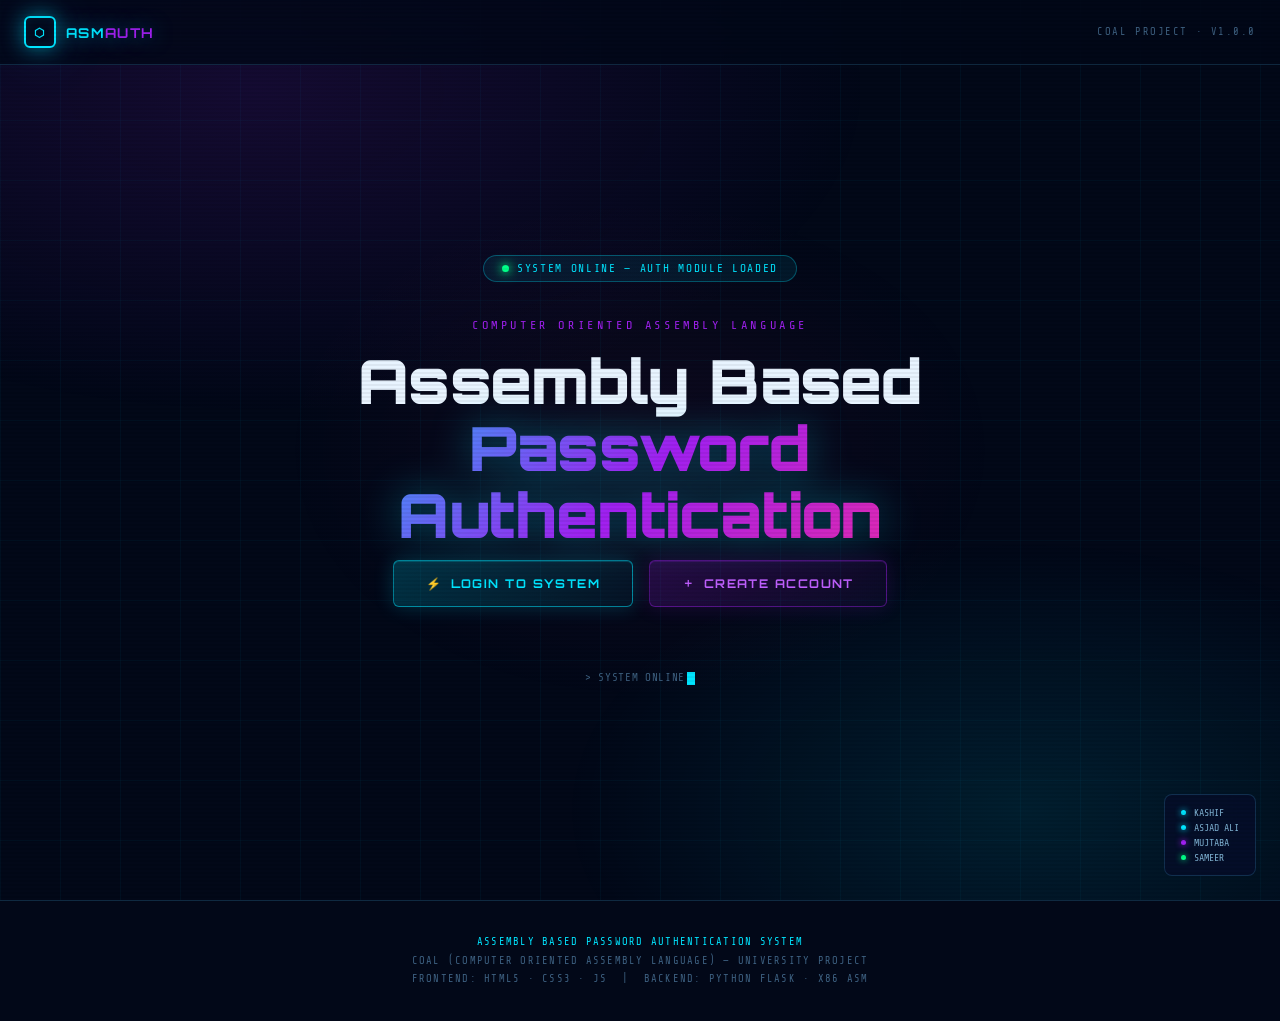
<file: index.html>
<!DOCTYPE html>
<html lang="en">
<head>
  <meta charset="UTF-8" />
  <meta name="viewport" content="width=device-width, initial-scale=1.0" />
  <title>Assembly Auth System — COAL Project</title>
  <meta name="description" content="x86 Assembly-based Password Authentication System — University COAL Project" />
  <link rel="stylesheet" href="style.css" />
</head>
<body>

<!-- Scanlines overlay -->
  <div class="scanlines"></div>

  <!-- Floating particles -->
  <div class="particles" id="particles"></div>

  <!-- Toast notification -->
  <div id="toast"></div>

  <!-- ── NAVBAR ─────────────────────────────────────────── -->
  <nav class="navbar">
    <div class="nav-logo">
      <div class="logo-icon">⬡</div>
      <span>ASM<span style="color:var(--purple)">AUTH</span></span>
    </div>
    <div class="nav-badge">COAL Project · v1.0.0</div>
  </nav>

  <!-- ── HERO ───────────────────────────────────────────── -->
  <section class="hero">
    <div class="container">
      <div class="hero-content">

        <div class="status-badge">
          <span class="status-dot"></span>
          System Online — Auth Module Loaded
        </div>

        <span class="hero-tag">Computer Oriented Assembly Language</span>

        <h1 class="hero-title">
          <span class="line-1">Assembly Based</span>
          <span class="line-2">Password Authentication</span>
        </h1>

        <!-- CTA Buttons -->
        <div class="hero-cta">
          <a href="login.html" class="btn btn-primary">
            <span>⚡</span>
            <span class="btn-text">Login to System</span>
          </a>
          <a href="signup.html" class="btn btn-secondary">
            <span>＋</span>
            <span class="btn-text">Create Account</span>
          </a>
        </div>

        <!-- Terminal -->
        <div class="terminal-line" id="indexTerminal"></div>

        <!-- Feature cards -->
      
        
         
          
        </div>

      </div>
    </div>
  </section>

  <!-- ── FOOTER ─────────────────────────────────────────── -->
  <footer class="page-footer">
    <p class="footer-text">
      <span>Assembly Based Password Authentication System</span><br>
      COAL (Computer Oriented Assembly Language) — University Project<br>
      Frontend: HTML5 · CSS3 · JS &nbsp;|&nbsp; Backend: Python Flask · x86 ASM
    </p>
  </footer>

  <!-- Corner info badge -->
  <div class="corner-badge">
 
    <div class="corner-badge-items">
      <div class="corner-item"><span class="dot cyan"></span>KASHIF</div>
      <div class="corner-item"><span class="dot cyan"></span>ASJAD ALI</div>
      <div class="corner-item"><span class="dot purple"></span>MUJTABA</div>
      <div class="corner-item"><span class="dot green"></span>SAMEER</div>
    </div>
  </div>

  <script src="script.js"></script>
</body>
</html>
</file>
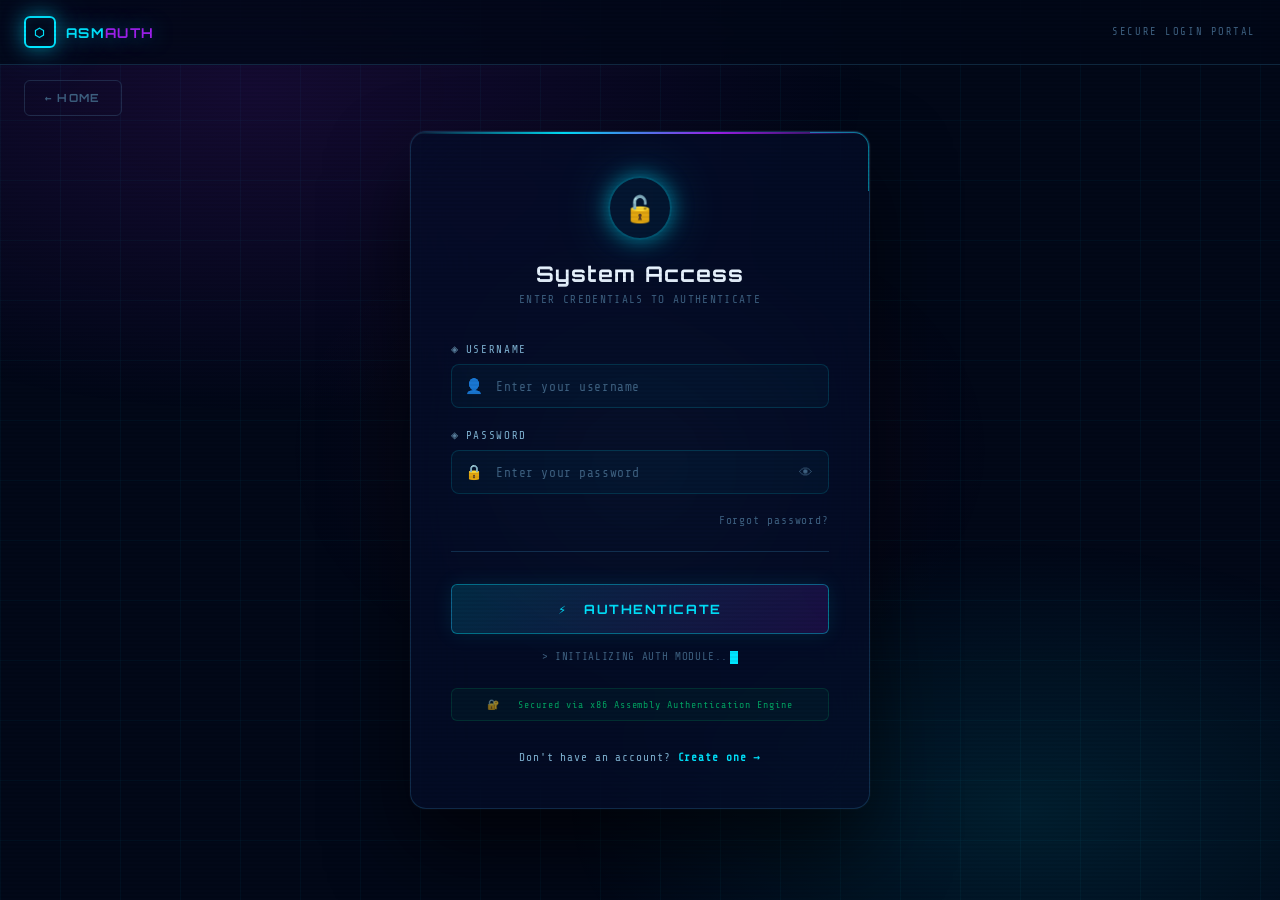
<file: login.html>
<!DOCTYPE html>
<html lang="en">
<head>
  <meta charset="UTF-8" />
  <meta name="viewport" content="width=device-width, initial-scale=1.0" />
  <title>Login — Assembly Auth System</title>
  <meta name="description" content="Secure login portal — Assembly Auth System COAL Project" />
  <link rel="stylesheet" href="style.css" />
</head>
<body>

  <!-- Scanlines overlay -->
  <div class="scanlines"></div>

  <!-- Floating particles -->
  <div class="particles" id="particles"></div>

  <!-- Toast notification -->
  <div id="toast"></div>

  <!-- ── NAVBAR ─────────────────────────────────────────── -->
  <nav class="navbar">
    <div class="nav-logo">
      <div class="logo-icon">⬡</div>
      <span>ASM<span style="color:var(--purple)">AUTH</span></span>
    </div>
    <div class="nav-badge">Secure Login Portal</div>
  </nav>

  <!-- Back button -->
  <div class="back-nav">
    <a href="index.html" class="btn btn-ghost">← Home</a>
  </div>

  <!-- ── LOGIN PAGE ─────────────────────────────────────── -->
  <main class="auth-page">
    <div class="auth-wrapper">

      <div class="auth-card">

        <!-- Card header -->
        <div class="auth-header">
          <div class="auth-icon">🔓</div>
          <h1 class="auth-title">System Access</h1>
          <p class="auth-subtitle">Enter credentials to authenticate</p>
        </div>

        <!-- Alert box -->
        <div class="alert-box" id="loginAlert" role="alert"></div>

        <!-- Login Form -->
        <form id="loginForm" novalidate autocomplete="off">

          <!-- Username -->
          <div class="form-group">
            <label class="form-label" for="loginUsername">
              <span class="label-icon">◈</span>
              Username
            </label>
            <div class="input-wrapper">
              <input
                type="text"
                id="loginUsername"
                class="form-input"
                placeholder="Enter your username"
                maxlength="20"
                autocomplete="username"
                spellcheck="false"
              />
              <span class="input-icon">👤</span>
            </div>
            <span class="field-error" id="usernameError"></span>
          </div>

          <!-- Password -->
          <div class="form-group">
            <label class="form-label" for="loginPassword">
              <span class="label-icon">◈</span>
              Password
            </label>
            <div class="input-wrapper">
              <input
                type="password"
                id="loginPassword"
                class="form-input"
                placeholder="Enter your password"
                maxlength="64"
                autocomplete="current-password"
              />
              <span class="input-icon">🔒</span>
              <button
                type="button"
                class="pw-toggle"
                onclick="togglePassword('loginPassword', this)"
                aria-label="Toggle password visibility"
              >👁</button>
            </div>
            <span class="field-error" id="passwordError"></span>
          </div>

          <!-- Forgot password -->
          <div class="form-footer">
            <span></span>
            <a href="#" class="form-link" onclick="handleForgot(event)">Forgot password?</a>
          </div>

          <hr class="form-divider" />

          <!-- Submit button -->
          <button type="submit" class="btn btn-submit" id="loginBtn">
            <span class="btn-spinner"></span>
            <span class="btn-text">⚡ &nbsp; Authenticate</span>
          </button>

        </form>

        <!-- Terminal line -->
        <div class="terminal-line" id="loginTerminal" style="margin-top:16px;"></div>

        <!-- Security bar -->
        <div class="security-bar">
          🔐 &nbsp; Secured via x86 Assembly Authentication Engine
        </div>

        <!-- Signup redirect -->
        <div class="form-footer-center">
          <a href="signup.html" class="form-link">
            Don't have an account? <span>Create one →</span>
          </a>
        </div>

      </div>

    </div>
  </main>

  <!-- ── FOOTER ─────────────────────────────────────────── -->


  <script src="script.js"></script>
  <script>
    function handleForgot(e) {
      e.preventDefault();
      showToast('Password recovery requires Flask backend integration.', 'info');
    }
  </script>
</body>
</html>
</file>
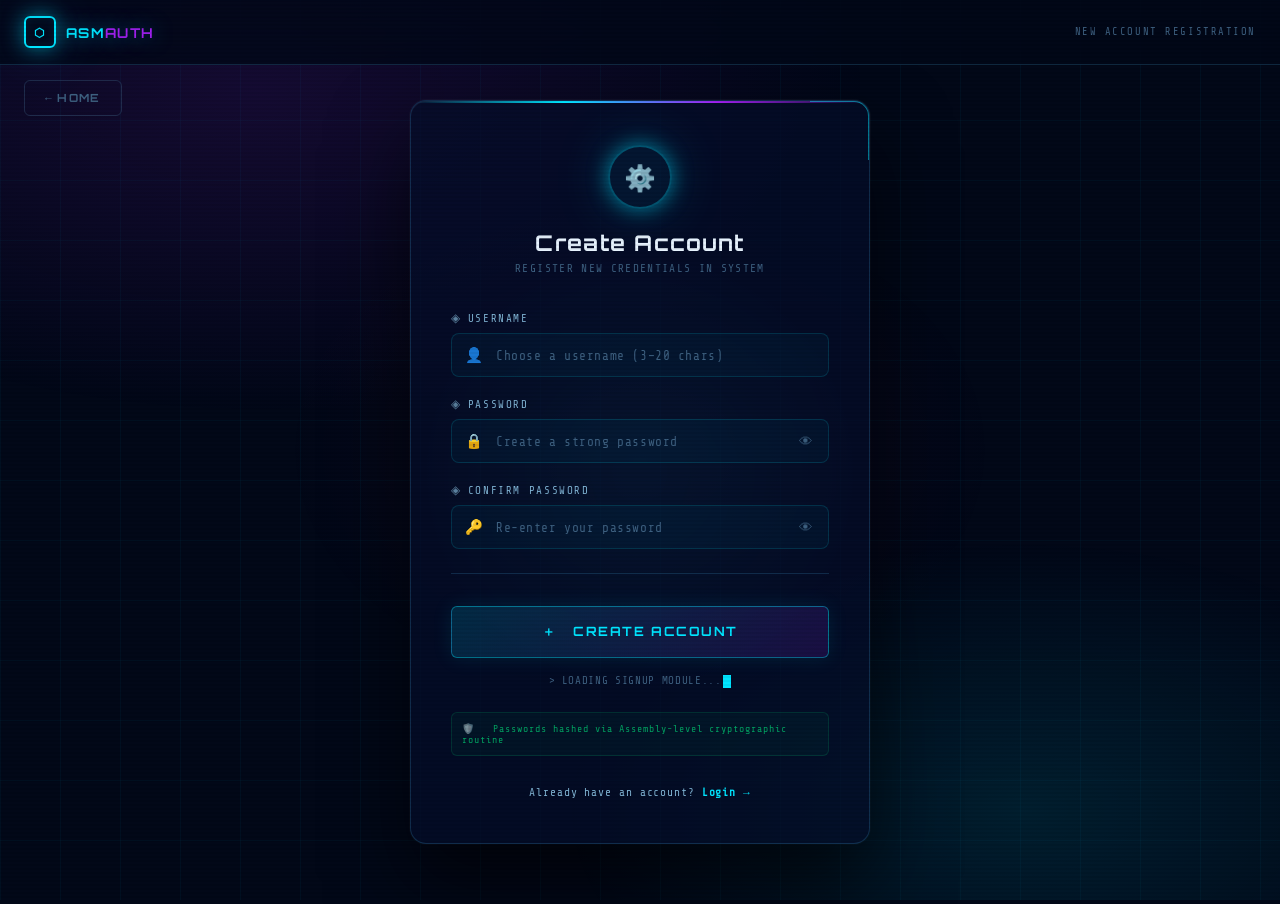
<file: signup.html>
<!DOCTYPE html>
<html lang="en">
<head>
  <meta charset="UTF-8" />
  <meta name="viewport" content="width=device-width, initial-scale=1.0" />
  <title>Sign Up — Assembly Auth System</title>
  <meta name="description" content="Create a new account — Assembly Auth System COAL Project" />
  <link rel="stylesheet" href="style.css" />
</head>
<body>

  <!-- Scanlines overlay -->
  <div class="scanlines"></div>

  <!-- Floating particles -->
  <div class="particles" id="particles"></div>

  <!-- Toast notification -->
  <div id="toast"></div>

  <!-- ── NAVBAR ─────────────────────────────────────────── -->
  <nav class="navbar">
    <div class="nav-logo">
      <div class="logo-icon">⬡</div>
      <span>ASM<span style="color:var(--purple)">AUTH</span></span>
    </div>
    <div class="nav-badge">New Account Registration</div>
  </nav>

  <!-- Back button -->
  <div class="back-nav">
    <a href="index.html" class="btn btn-ghost">← Home</a>
  </div>

  <!-- ── SIGNUP PAGE ────────────────────────────────────── -->
  <main class="auth-page">
    <div class="auth-wrapper">

      <div class="auth-card">

        <!-- Card header -->
        <div class="auth-header">
          <div class="auth-icon">⚙️</div>
          <h1 class="auth-title">Create Account</h1>
          <p class="auth-subtitle">Register new credentials in system</p>
        </div>

        <!-- Alert box -->
        <div class="alert-box" id="signupAlert" role="alert"></div>

        <!-- Signup Form -->
        <form id="signupForm" novalidate autocomplete="off">

          <!-- Username -->
          <div class="form-group">
            <label class="form-label" for="signupUsername">
              <span class="label-icon">◈</span>
              Username
            </label>
            <div class="input-wrapper">
              <input
                type="text"
                id="signupUsername"
                class="form-input"
                placeholder="Choose a username (3–20 chars)"
                maxlength="20"
                autocomplete="username"
                spellcheck="false"
              />
              <span class="input-icon">👤</span>
            </div>
            <span class="field-error" id="usernameError"></span>
          </div>

          <!-- Password -->
          <div class="form-group">
            <label class="form-label" for="signupPassword">
              <span class="label-icon">◈</span>
              Password
            </label>
            <div class="input-wrapper">
              <input
                type="password"
                id="signupPassword"
                class="form-input"
                placeholder="Create a strong password"
                maxlength="64"
                autocomplete="new-password"
              />
              <span class="input-icon">🔒</span>
              <button
                type="button"
                class="pw-toggle"
                onclick="togglePassword('signupPassword', this)"
                aria-label="Toggle password visibility"
              >👁</button>
            </div>
            <span class="field-error" id="passwordError"></span>

            <!-- Strength meter -->
            <div class="strength-bar" id="strengthBar">
              <div class="strength-segment"></div>
              <div class="strength-segment"></div>
              <div class="strength-segment"></div>
              <div class="strength-segment"></div>
              <div class="strength-segment"></div>
            </div>
            <div class="strength-label" id="strengthLabel"></div>
          </div>

          <!-- Confirm Password -->
          <div class="form-group">
            <label class="form-label" for="signupConfirm">
              <span class="label-icon">◈</span>
              Confirm Password
            </label>
            <div class="input-wrapper">
              <input
                type="password"
                id="signupConfirm"
                class="form-input"
                placeholder="Re-enter your password"
                maxlength="64"
                autocomplete="new-password"
              />
              <span class="input-icon">🔑</span>
              <button
                type="button"
                class="pw-toggle"
                onclick="togglePassword('signupConfirm', this)"
                aria-label="Toggle confirm password visibility"
              >👁</button>
            </div>
            <span class="field-error" id="confirmError"></span>
          </div>

          <hr class="form-divider" />

          <!-- Submit button -->
          <button type="submit" class="btn btn-submit" id="signupBtn">
            <span class="btn-spinner"></span>
            <span class="btn-text">＋ &nbsp; Create Account</span>
          </button>

        </form>

        <!-- Terminal line -->
        <div class="terminal-line" id="signupTerminal" style="margin-top:16px;"></div>

        <!-- Security bar -->
        <div class="security-bar">
          🛡️ &nbsp; Passwords hashed via Assembly-level cryptographic routine
        </div>

        <!-- Login redirect -->
        <div class="form-footer-center">
          <a href="login.html" class="form-link">
            Already have an account? <span>Login →</span>
          </a>
        </div>

      </div>

    </div>
  </main>

  <!-- ── FOOTER ─────────────────────────────────────────── -->
 

  <script src="script.js"></script>
</body>
</html>
</file>
<file: style.css>
/* ============================================================
   ASSEMBLY AUTH SYSTEM — style.css
   Cyberpunk Glassmorphism Theme
   ============================================================ */

@import url('https://fonts.googleapis.com/css2?family=Orbitron:wght@400;600;700;900&family=Share+Tech+Mono&family=Exo+2:wght@300;400;500;600&display=swap');

/* ── CSS Variables ───────────────────────────────────────── */
:root {
  --bg-deep:       #020818;
  --bg-mid:        #050f2a;
  --bg-card:       rgba(8, 20, 60, 0.55);
  --border-glass:  rgba(80, 200, 255, 0.18);
  --cyan:          #00e5ff;
  --cyan-dim:      rgba(0, 229, 255, 0.15);
  --purple:        #a020f0;
  --purple-dim:    rgba(160, 32, 240, 0.15);
  --pink:          #ff2d95;
  --green:         #00ff88;
  --text-primary:  #e8f4ff;
  --text-secondary:#7fb3d3;
  --text-muted:    #3d6080;
  --danger:        #ff4560;
  --success:       #00ff88;
  --font-display:  'Orbitron', monospace;
  --font-mono:     'Share Tech Mono', monospace;
  --font-body:     'Exo 2', sans-serif;
  --glow-cyan:     0 0 20px rgba(0,229,255,0.5), 0 0 60px rgba(0,229,255,0.2);
  --glow-purple:   0 0 20px rgba(160,32,240,0.5), 0 0 60px rgba(160,32,240,0.2);
  --glow-pink:     0 0 20px rgba(255,45,149,0.5), 0 0 60px rgba(255,45,149,0.2);
  --transition:    0.3s cubic-bezier(0.4, 0, 0.2, 1);
}

/* ── Reset ───────────────────────────────────────────────── */
*, *::before, *::after { box-sizing: border-box; margin: 0; padding: 0; }
html { scroll-behavior: smooth; }

body {
  font-family: var(--font-body);
  background: var(--bg-deep);
  color: var(--text-primary);
  min-height: 100vh;
  overflow-x: hidden;
  position: relative;
}

/* ── Animated Background Grid ────────────────────────────── */
body::before {
  content: '';
  position: fixed;
  inset: 0;
  background-image:
    linear-gradient(rgba(0,229,255,0.04) 1px, transparent 1px),
    linear-gradient(90deg, rgba(0,229,255,0.04) 1px, transparent 1px);
  background-size: 60px 60px;
  pointer-events: none;
  z-index: 0;
  animation: gridPulse 8s ease-in-out infinite;
}

body::after {
  content: '';
  position: fixed;
  inset: 0;
  background:
    radial-gradient(ellipse 80% 60% at 20% 10%, rgba(160,32,240,0.12) 0%, transparent 60%),
    radial-gradient(ellipse 60% 50% at 80% 90%, rgba(0,229,255,0.10) 0%, transparent 60%),
    radial-gradient(ellipse 40% 40% at 50% 50%, rgba(255,45,149,0.05) 0%, transparent 70%);
  pointer-events: none;
  z-index: 0;
}

@keyframes gridPulse {
  0%, 100% { opacity: 0.6; }
  50%       { opacity: 1; }
}

/* ── Utility ─────────────────────────────────────────────── */
.container {
  max-width: 1100px;
  margin: 0 auto;
  padding: 0 24px;
  position: relative;
  z-index: 1;
}

a { color: inherit; text-decoration: none; }

/* ── Scanline overlay ────────────────────────────────────── */
.scanlines {
  position: fixed;
  inset: 0;
  pointer-events: none;
  z-index: 999;
  background: repeating-linear-gradient(
    0deg,
    transparent,
    transparent 2px,
    rgba(0,0,0,0.05) 2px,
    rgba(0,0,0,0.05) 4px
  );
}

/* ══════════════════════════════════════════════════════════
   NAVBAR
══════════════════════════════════════════════════════════ */
.navbar {
  position: fixed;
  top: 0; left: 0; right: 0;
  z-index: 100;
  padding: 16px 24px;
  display: flex;
  align-items: center;
  justify-content: space-between;
  background: rgba(2, 8, 24, 0.8);
  backdrop-filter: blur(20px);
  border-bottom: 1px solid var(--border-glass);
}

.nav-logo {
  display: flex;
  align-items: center;
  gap: 10px;
  font-family: var(--font-display);
  font-size: 0.85rem;
  font-weight: 700;
  letter-spacing: 0.1em;
  color: var(--cyan);
  text-shadow: var(--glow-cyan);
}

.nav-logo .logo-icon {
  width: 32px; height: 32px;
  border: 2px solid var(--cyan);
  border-radius: 6px;
  display: flex; align-items: center; justify-content: center;
  font-size: 0.75rem;
  box-shadow: var(--glow-cyan), inset 0 0 10px rgba(0,229,255,0.1);
  animation: logoPulse 3s ease-in-out infinite;
}

@keyframes logoPulse {
  0%, 100% { box-shadow: var(--glow-cyan), inset 0 0 10px rgba(0,229,255,0.1); }
  50%       { box-shadow: 0 0 30px rgba(0,229,255,0.8), 0 0 80px rgba(0,229,255,0.3), inset 0 0 20px rgba(0,229,255,0.2); }
}

.nav-badge {
  font-family: var(--font-mono);
  font-size: 0.65rem;
  color: var(--text-muted);
  letter-spacing: 0.15em;
  text-transform: uppercase;
}

/* ══════════════════════════════════════════════════════════
   HERO / INDEX PAGE
══════════════════════════════════════════════════════════ */
.hero {
  min-height: 100vh;
  display: flex;
  align-items: center;
  justify-content: center;
  padding: 100px 24px 60px;
  text-align: center;
  position: relative;
}

.hero-content {
  max-width: 820px;
  position: relative;
  z-index: 1;
  animation: heroReveal 1s ease-out forwards;
}

@keyframes heroReveal {
  from { opacity: 0; transform: translateY(40px); }
  to   { opacity: 1; transform: translateY(0); }
}

/* Status badge */
.status-badge {
  display: inline-flex;
  align-items: center;
  gap: 8px;
  background: rgba(0,229,255,0.08);
  border: 1px solid rgba(0,229,255,0.3);
  border-radius: 100px;
  padding: 6px 18px;
  font-family: var(--font-mono);
  font-size: 0.7rem;
  color: var(--cyan);
  letter-spacing: 0.15em;
  text-transform: uppercase;
  margin-bottom: 36px;
}

.status-dot {
  width: 7px; height: 7px;
  border-radius: 50%;
  background: var(--green);
  box-shadow: 0 0 8px var(--green), 0 0 16px var(--green);
  animation: blink 1.5s ease-in-out infinite;
}

@keyframes blink {
  0%, 100% { opacity: 1; }
  50%       { opacity: 0.2; }
}

/* Hero title */
.hero-tag {
  font-family: var(--font-mono);
  font-size: 0.75rem;
  color: var(--purple);
  letter-spacing: 0.3em;
  text-transform: uppercase;
  margin-bottom: 16px;
  display: block;
}

.hero-title {
  font-family: var(--font-display);
  font-size: clamp(2rem, 5vw, 3.8rem);
  font-weight: 900;
  line-height: 1.1;
  letter-spacing: -0.01em;
  margin-bottom: 12px;
}

.hero-title .line-1 {
  color: var(--text-primary);
  display: block;
}

.hero-title .line-2 {
  display: block;
  background: linear-gradient(135deg, var(--cyan) 0%, var(--purple) 50%, var(--pink) 100%);
  -webkit-background-clip: text;
  -webkit-text-fill-color: transparent;
  background-clip: text;
  filter: drop-shadow(0 0 20px rgba(0,229,255,0.4));
}

.hero-subtitle {
  font-family: var(--font-mono);
  font-size: 0.9rem;
  color: var(--text-secondary);
  letter-spacing: 0.08em;
  margin-bottom: 20px;
}

.hero-desc {
  font-size: 1.05rem;
  color: var(--text-secondary);
  line-height: 1.8;
  max-width: 600px;
  margin: 0 auto 48px;
  font-weight: 300;
}

/* ── Hero CTA Buttons ─────────────────────────────────────── */
.hero-cta {
  display: flex;
  gap: 16px;
  justify-content: center;
  flex-wrap: wrap;
  margin-bottom: 64px;
}

/* ── Tech Stack Pills ──────────────────────────────────────── */
.tech-pills {
  display: flex;
  gap: 10px;
  justify-content: center;
  flex-wrap: wrap;
  margin-bottom: 60px;
}

.pill {
  font-family: var(--font-mono);
  font-size: 0.68rem;
  letter-spacing: 0.1em;
  text-transform: uppercase;
  padding: 5px 14px;
  border-radius: 4px;
  border: 1px solid;
  opacity: 0.7;
  transition: opacity var(--transition);
}

.pill:hover { opacity: 1; }
.pill.html  { color: #ff6b35; border-color: rgba(255,107,53,0.4); background: rgba(255,107,53,0.08); }
.pill.css   { color: #264de4; border-color: rgba(38,77,228,0.4); background: rgba(38,77,228,0.08); }
.pill.js    { color: #f7df1e; border-color: rgba(247,223,30,0.4); background: rgba(247,223,30,0.08); }
.pill.py    { color: #3572A5; border-color: rgba(53,114,165,0.4); background: rgba(53,114,165,0.08); }
.pill.asm   { color: var(--green); border-color: rgba(0,255,136,0.4); background: rgba(0,255,136,0.08); }
.pill.flask { color: var(--cyan); border-color: rgba(0,229,255,0.4); background: rgba(0,229,255,0.08); }

/* ── Features Grid ────────────────────────────────────────── */
.features-grid {
  display: grid;
  grid-template-columns: repeat(auto-fit, minmax(220px, 1fr));
  gap: 16px;
  margin-top: 0;
}

.feature-card {
  background: var(--bg-card);
  border: 1px solid var(--border-glass);
  border-radius: 12px;
  padding: 24px 20px;
  text-align: left;
  backdrop-filter: blur(16px);
  transition: all var(--transition);
  animation: cardReveal 0.8s ease-out both;
}

.feature-card:nth-child(1) { animation-delay: 0.1s; }
.feature-card:nth-child(2) { animation-delay: 0.2s; }
.feature-card:nth-child(3) { animation-delay: 0.3s; }
.feature-card:nth-child(4) { animation-delay: 0.4s; }

@keyframes cardReveal {
  from { opacity: 0; transform: translateY(24px); }
  to   { opacity: 1; transform: translateY(0); }
}

.feature-card:hover {
  border-color: rgba(0,229,255,0.35);
  background: rgba(0,229,255,0.06);
  transform: translateY(-4px);
  box-shadow: 0 20px 40px rgba(0,0,0,0.4), 0 0 30px rgba(0,229,255,0.1);
}

.feature-icon {
  font-size: 1.6rem;
  margin-bottom: 12px;
  display: block;
}

.feature-title {
  font-family: var(--font-display);
  font-size: 0.75rem;
  font-weight: 700;
  letter-spacing: 0.08em;
  text-transform: uppercase;
  color: var(--cyan);
  margin-bottom: 8px;
}

.feature-desc {
  font-size: 0.82rem;
  color: var(--text-secondary);
  line-height: 1.6;
  font-weight: 300;
}

/* ══════════════════════════════════════════════════════════
   BUTTONS
══════════════════════════════════════════════════════════ */
.btn {
  display: inline-flex;
  align-items: center;
  justify-content: center;
  gap: 8px;
  font-family: var(--font-display);
  font-size: 0.75rem;
  font-weight: 700;
  letter-spacing: 0.12em;
  text-transform: uppercase;
  padding: 14px 32px;
  border-radius: 6px;
  border: none;
  cursor: pointer;
  transition: all var(--transition);
  position: relative;
  overflow: hidden;
  text-decoration: none;
}

.btn::before {
  content: '';
  position: absolute;
  top: 0; left: -100%;
  width: 100%; height: 100%;
  background: linear-gradient(90deg, transparent, rgba(255,255,255,0.1), transparent);
  transition: left 0.5s ease;
}

.btn:hover::before { left: 100%; }

/* Primary cyan button */
.btn-primary {
  background: linear-gradient(135deg, rgba(0,229,255,0.2), rgba(0,229,255,0.05));
  color: var(--cyan);
  border: 1px solid rgba(0,229,255,0.5);
  box-shadow: 0 0 20px rgba(0,229,255,0.2), inset 0 1px 0 rgba(0,229,255,0.2);
}

.btn-primary:hover {
  background: linear-gradient(135deg, rgba(0,229,255,0.3), rgba(0,229,255,0.1));
  border-color: var(--cyan);
  box-shadow: var(--glow-cyan), inset 0 1px 0 rgba(0,229,255,0.3);
  transform: translateY(-2px);
}

/* Secondary purple button */
.btn-secondary {
  background: linear-gradient(135deg, rgba(160,32,240,0.2), rgba(160,32,240,0.05));
  color: #c060ff;
  border: 1px solid rgba(160,32,240,0.4);
  box-shadow: 0 0 20px rgba(160,32,240,0.15), inset 0 1px 0 rgba(160,32,240,0.2);
}

.btn-secondary:hover {
  background: linear-gradient(135deg, rgba(160,32,240,0.3), rgba(160,32,240,0.1));
  border-color: var(--purple);
  box-shadow: var(--glow-purple), inset 0 1px 0 rgba(160,32,240,0.3);
  transform: translateY(-2px);
}

/* Submit / full-width button */
.btn-submit {
  width: 100%;
  background: linear-gradient(135deg, rgba(0,229,255,0.15), rgba(160,32,240,0.15));
  color: var(--cyan);
  border: 1px solid rgba(0,229,255,0.4);
  padding: 16px;
  font-size: 0.8rem;
  box-shadow: 0 0 20px rgba(0,229,255,0.1);
  margin-top: 8px;
}

.btn-submit:hover {
  background: linear-gradient(135deg, rgba(0,229,255,0.25), rgba(160,32,240,0.25));
  border-color: var(--cyan);
  box-shadow: var(--glow-cyan);
  transform: translateY(-2px);
}

.btn-submit:active { transform: translateY(0); }

/* Ghost / back button */
.btn-ghost {
  background: transparent;
  color: var(--text-muted);
  border: 1px solid rgba(61,96,128,0.4);
  font-size: 0.7rem;
  padding: 10px 20px;
}

.btn-ghost:hover {
  color: var(--text-secondary);
  border-color: rgba(127,179,211,0.4);
  background: rgba(127,179,211,0.05);
  transform: translateY(-1px);
}

/* Danger */
.btn-danger {
  background: linear-gradient(135deg, rgba(255,69,96,0.2), rgba(255,69,96,0.05));
  color: var(--danger);
  border: 1px solid rgba(255,69,96,0.4);
}
.btn-danger:hover {
  box-shadow: 0 0 20px rgba(255,69,96,0.4);
  transform: translateY(-2px);
}

/* Loading state */
.btn.loading {
  pointer-events: none;
  opacity: 0.7;
}

.btn .btn-spinner {
  width: 14px; height: 14px;
  border: 2px solid currentColor;
  border-top-color: transparent;
  border-radius: 50%;
  animation: spin 0.8s linear infinite;
  display: none;
}

.btn.loading .btn-spinner { display: block; }
.btn.loading .btn-text { opacity: 0.6; }

@keyframes spin { to { transform: rotate(360deg); } }

/* ══════════════════════════════════════════════════════════
   AUTH PAGES (Login / Signup)
══════════════════════════════════════════════════════════ */
.auth-page {
  min-height: 100vh;
  display: flex;
  align-items: center;
  justify-content: center;
  padding: 100px 24px 60px;
}

.auth-wrapper {
  width: 100%;
  max-width: 460px;
  position: relative;
  z-index: 1;
  animation: authReveal 0.8s cubic-bezier(0.34, 1.56, 0.64, 1) forwards;
}

@keyframes authReveal {
  from { opacity: 0; transform: translateY(30px) scale(0.96); }
  to   { opacity: 1; transform: translateY(0) scale(1); }
}

/* Glow blob behind card */
.auth-wrapper::before {
  content: '';
  position: absolute;
  top: 50%; left: 50%;
  transform: translate(-50%, -50%);
  width: 500px; height: 500px;
  background: radial-gradient(circle, rgba(0,229,255,0.07) 0%, transparent 70%);
  pointer-events: none;
  z-index: -1;
}

/* Glass card */
.auth-card {
  background: rgba(5, 14, 42, 0.7);
  border: 1px solid var(--border-glass);
  border-radius: 16px;
  padding: 44px 40px;
  backdrop-filter: blur(32px);
  box-shadow:
    0 40px 80px rgba(0,0,0,0.6),
    0 0 0 1px rgba(255,255,255,0.03),
    inset 0 1px 0 rgba(255,255,255,0.06);
  position: relative;
  overflow: hidden;
}

/* Top accent bar */
.auth-card::before {
  content: '';
  position: absolute;
  top: 0; left: 0; right: 0;
  height: 2px;
  background: linear-gradient(90deg, transparent, var(--cyan), var(--purple), transparent);
}

/* Corner decorations */
.auth-card::after {
  content: '';
  position: absolute;
  top: -1px; right: -1px;
  width: 60px; height: 60px;
  border-top: 2px solid var(--cyan);
  border-right: 2px solid var(--cyan);
  border-radius: 0 16px 0 0;
  opacity: 0.5;
}

/* Card header */
.auth-header {
  text-align: center;
  margin-bottom: 36px;
}

.auth-icon {
  width: 64px; height: 64px;
  margin: 0 auto 20px;
  border: 2px solid rgba(0,229,255,0.3);
  border-radius: 50%;
  display: flex; align-items: center; justify-content: center;
  font-size: 1.6rem;
  background: rgba(0,229,255,0.05);
  box-shadow: var(--glow-cyan);
  animation: iconSpin 20s linear infinite;
}

@keyframes iconSpin {
  0%, 100% { box-shadow: var(--glow-cyan); }
  33%       { box-shadow: var(--glow-purple); }
  66%       { box-shadow: var(--glow-pink); }
}

.auth-title {
  font-family: var(--font-display);
  font-size: 1.35rem;
  font-weight: 700;
  letter-spacing: 0.06em;
  color: var(--text-primary);
  margin-bottom: 6px;
}

.auth-subtitle {
  font-family: var(--font-mono);
  font-size: 0.7rem;
  color: var(--text-muted);
  letter-spacing: 0.12em;
  text-transform: uppercase;
}

/* ── Form Fields ──────────────────────────────────────────── */
.form-group {
  margin-bottom: 20px;
  position: relative;
}

.form-label {
  display: flex;
  align-items: center;
  gap: 6px;
  font-family: var(--font-mono);
  font-size: 0.68rem;
  letter-spacing: 0.15em;
  text-transform: uppercase;
  color: var(--text-secondary);
  margin-bottom: 8px;
}

.form-label .label-icon {
  font-size: 0.75rem;
  opacity: 0.7;
}

.input-wrapper {
  position: relative;
}

.form-input {
  width: 100%;
  background: rgba(0, 229, 255, 0.03);
  border: 1px solid rgba(0,229,255,0.15);
  border-radius: 8px;
  padding: 13px 16px 13px 44px;
  font-family: var(--font-mono);
  font-size: 0.9rem;
  color: var(--text-primary);
  outline: none;
  transition: all var(--transition);
  letter-spacing: 0.04em;
}

.form-input::placeholder {
  color: var(--text-muted);
  font-family: var(--font-mono);
  font-size: 0.8rem;
}

.form-input:focus {
  border-color: var(--cyan);
  background: rgba(0,229,255,0.06);
  box-shadow: 0 0 0 3px rgba(0,229,255,0.08), var(--glow-cyan);
}

.form-input.error {
  border-color: var(--danger);
  background: rgba(255,69,96,0.05);
  box-shadow: 0 0 0 3px rgba(255,69,96,0.08);
}

.form-input.success {
  border-color: var(--green);
  background: rgba(0,255,136,0.04);
}

.input-icon {
  position: absolute;
  left: 14px;
  top: 50%;
  transform: translateY(-50%);
  color: var(--text-muted);
  font-size: 0.9rem;
  pointer-events: none;
  transition: color var(--transition);
  z-index: 1;
}

.form-input:focus ~ .input-icon,
.input-wrapper:focus-within .input-icon {
  color: var(--cyan);
}

/* Password toggle */
.pw-toggle {
  position: absolute;
  right: 12px;
  top: 50%;
  transform: translateY(-50%);
  background: none;
  border: none;
  color: var(--text-muted);
  cursor: pointer;
  font-size: 0.85rem;
  padding: 4px;
  transition: color var(--transition);
  z-index: 2;
}

.pw-toggle:hover { color: var(--cyan); }

/* Field error message */
.field-error {
  font-family: var(--font-mono);
  font-size: 0.65rem;
  color: var(--danger);
  letter-spacing: 0.08em;
  margin-top: 5px;
  padding-left: 4px;
  display: none;
}

.field-error.visible { display: block; animation: fadeIn 0.2s ease; }

/* Password strength */
.strength-bar {
  display: flex;
  gap: 4px;
  margin-top: 8px;
  display: none;
}

.strength-bar.visible { display: flex; }

.strength-segment {
  height: 3px;
  flex: 1;
  border-radius: 2px;
  background: rgba(255,255,255,0.08);
  transition: background 0.3s ease;
}

.strength-segment.weak   { background: var(--danger); }
.strength-segment.medium { background: #ffaa00; }
.strength-segment.strong { background: var(--green); }

.strength-label {
  font-family: var(--font-mono);
  font-size: 0.62rem;
  margin-top: 4px;
  letter-spacing: 0.1em;
  text-transform: uppercase;
  display: none;
}

.strength-label.visible { display: block; }
.strength-label.weak   { color: var(--danger); }
.strength-label.medium { color: #ffaa00; }
.strength-label.strong { color: var(--green); }

/* Divider */
.form-divider {
  border: none;
  border-top: 1px solid var(--border-glass);
  margin: 24px 0;
}

/* Links inside form */
.form-link {
  font-family: var(--font-mono);
  font-size: 0.7rem;
  color: var(--text-muted);
  letter-spacing: 0.08em;
  cursor: pointer;
  transition: color var(--transition);
  text-decoration: none;
}

.form-link:hover { color: var(--cyan); }

.form-footer {
  display: flex;
  align-items: center;
  justify-content: space-between;
  margin-top: 20px;
}

.form-footer-center {
  text-align: center;
  margin-top: 24px;
}

.form-footer-center .form-link {
  color: var(--text-secondary);
}

.form-footer-center .form-link span {
  color: var(--cyan);
  font-weight: bold;
}

/* ── Alert / Toast ────────────────────────────────────────── */
.alert-box {
  display: none;
  align-items: flex-start;
  gap: 12px;
  padding: 14px 16px;
  border-radius: 8px;
  font-family: var(--font-mono);
  font-size: 0.75rem;
  letter-spacing: 0.05em;
  margin-bottom: 20px;
  animation: alertSlide 0.3s ease;
  border: 1px solid;
}

.alert-box.visible { display: flex; }

@keyframes alertSlide {
  from { opacity: 0; transform: translateY(-8px); }
  to   { opacity: 1; transform: translateY(0); }
}

.alert-box.alert-success {
  background: rgba(0,255,136,0.07);
  border-color: rgba(0,255,136,0.3);
  color: var(--green);
}

.alert-box.alert-error {
  background: rgba(255,69,96,0.07);
  border-color: rgba(255,69,96,0.3);
  color: var(--danger);
}

.alert-box.alert-info {
  background: rgba(0,229,255,0.07);
  border-color: rgba(0,229,255,0.3);
  color: var(--cyan);
}

.alert-icon { font-size: 1rem; flex-shrink: 0; margin-top: 1px; }
.alert-text { line-height: 1.5; }

/* ── Security info bar ────────────────────────────────────── */
.security-bar {
  display: flex;
  align-items: center;
  justify-content: center;
  gap: 8px;
  padding: 10px;
  background: rgba(0,255,136,0.04);
  border: 1px solid rgba(0,255,136,0.12);
  border-radius: 6px;
  margin-top: 24px;
  font-family: var(--font-mono);
  font-size: 0.62rem;
  color: rgba(0,255,136,0.6);
  letter-spacing: 0.1em;
}

/* ── Terminal typing animation ───────────────────────────── */
.terminal-line {
  font-family: var(--font-mono);
  font-size: 0.68rem;
  color: var(--text-muted);
  letter-spacing: 0.06em;
  text-align: center;
  margin-top: 16px;
  min-height: 1.2em;
}

.terminal-cursor {
  display: inline-block;
  width: 8px; height: 13px;
  background: var(--cyan);
  vertical-align: middle;
  margin-left: 2px;
  animation: cursorBlink 1s step-end infinite;
}

@keyframes cursorBlink {
  0%, 100% { opacity: 1; }
  50%       { opacity: 0; }
}

/* ── Back button ──────────────────────────────────────────── */
.back-nav {
  position: fixed;
  top: 80px;
  left: 24px;
  z-index: 50;
}

/* ══════════════════════════════════════════════════════════
   FLOATING PARTICLES
══════════════════════════════════════════════════════════ */
.particles {
  position: fixed;
  inset: 0;
  pointer-events: none;
  z-index: 0;
  overflow: hidden;
}

.particle {
  position: absolute;
  width: 2px; height: 2px;
  background: var(--cyan);
  border-radius: 50%;
  opacity: 0;
  animation: float linear infinite;
}

@keyframes float {
  0%   { opacity: 0; transform: translateY(0) rotate(0deg); }
  10%  { opacity: 0.6; }
  90%  { opacity: 0.2; }
  100% { opacity: 0; transform: translateY(-100vh) rotate(720deg); }
}

/* ══════════════════════════════════════════════════════════
   DATA BADGE (index page corner)
══════════════════════════════════════════════════════════ */
.corner-badge {
  position: fixed;
  bottom: 24px;
  right: 24px;
  z-index: 50;
  background: rgba(5,14,42,0.9);
  border: 1px solid var(--border-glass);
  border-radius: 8px;
  padding: 12px 16px;
  backdrop-filter: blur(16px);
}

.corner-badge-title {
  font-family: var(--font-mono);
  font-size: 0.55rem;
  color: var(--text-muted);
  letter-spacing: 0.15em;
  text-transform: uppercase;
  margin-bottom: 6px;
}

.corner-badge-items {
  display: flex;
  flex-direction: column;
  gap: 4px;
}

.corner-item {
  display: flex;
  align-items: center;
  gap: 8px;
  font-family: var(--font-mono);
  font-size: 0.62rem;
  color: var(--text-secondary);
}

.corner-item .dot {
  width: 5px; height: 5px;
  border-radius: 50%;
}
.dot.cyan   { background: var(--cyan); box-shadow: 0 0 6px var(--cyan); }
.dot.purple { background: var(--purple); box-shadow: 0 0 6px var(--purple); }
.dot.green  { background: var(--green); box-shadow: 0 0 6px var(--green); }

/* ══════════════════════════════════════════════════════════
   TOAST NOTIFICATION
══════════════════════════════════════════════════════════ */
#toast {
  position: fixed;
  top: 80px;
  right: 24px;
  z-index: 9999;
  display: flex;
  align-items: center;
  gap: 12px;
  padding: 14px 20px;
  border-radius: 8px;
  font-family: var(--font-mono);
  font-size: 0.75rem;
  letter-spacing: 0.05em;
  backdrop-filter: blur(16px);
  border: 1px solid;
  max-width: 320px;
  opacity: 0;
  transform: translateX(340px);
  transition: all 0.4s cubic-bezier(0.34, 1.56, 0.64, 1);
  pointer-events: none;
}

#toast.show {
  opacity: 1;
  transform: translateX(0);
}

#toast.toast-success {
  background: rgba(0,255,136,0.12);
  border-color: rgba(0,255,136,0.4);
  color: var(--green);
}

#toast.toast-error {
  background: rgba(255,69,96,0.12);
  border-color: rgba(255,69,96,0.4);
  color: var(--danger);
}

#toast.toast-info {
  background: rgba(0,229,255,0.12);
  border-color: rgba(0,229,255,0.4);
  color: var(--cyan);
}

/* ══════════════════════════════════════════════════════════
   FOOTER
══════════════════════════════════════════════════════════ */
.page-footer {
  padding: 32px 24px;
  text-align: center;
  border-top: 1px solid var(--border-glass);
  position: relative;
  z-index: 1;
}

.footer-text {
  font-family: var(--font-mono);
  font-size: 0.65rem;
  color: var(--text-muted);
  letter-spacing: 0.12em;
  text-transform: uppercase;
  line-height: 1.8;
}

.footer-text span { color: var(--cyan); }

/* ══════════════════════════════════════════════════════════
   ANIMATIONS & MISC
══════════════════════════════════════════════════════════ */
@keyframes fadeIn {
  from { opacity: 0; }
  to   { opacity: 1; }
}

@keyframes shimmer {
  0%   { background-position: -200% center; }
  100% { background-position: 200% center; }
}

.text-shimmer {
  background: linear-gradient(90deg, var(--cyan), var(--purple), var(--cyan));
  background-size: 200%;
  -webkit-background-clip: text;
  -webkit-text-fill-color: transparent;
  background-clip: text;
  animation: shimmer 3s linear infinite;
}

/* ══════════════════════════════════════════════════════════
   RESPONSIVE
══════════════════════════════════════════════════════════ */
@media (max-width: 768px) {
  .hero { padding: 90px 16px 40px; }

  .hero-title { font-size: clamp(1.6rem, 8vw, 2.8rem); }

  .hero-cta { flex-direction: column; align-items: center; }
  .hero-cta .btn { width: 100%; max-width: 280px; }

  .features-grid { grid-template-columns: 1fr 1fr; }

  .auth-card { padding: 32px 24px; }

  .corner-badge { display: none; }

  .back-nav { top: 70px; left: 12px; }

  .form-footer { flex-direction: column; gap: 12px; text-align: center; }
}

@media (max-width: 480px) {
  .features-grid { grid-template-columns: 1fr; }
  .auth-card { padding: 28px 20px; border-radius: 12px; }
  .hero-title { font-size: 1.8rem; }
  .nav-logo .logo-icon { width: 28px; height: 28px; }
}
</file>
